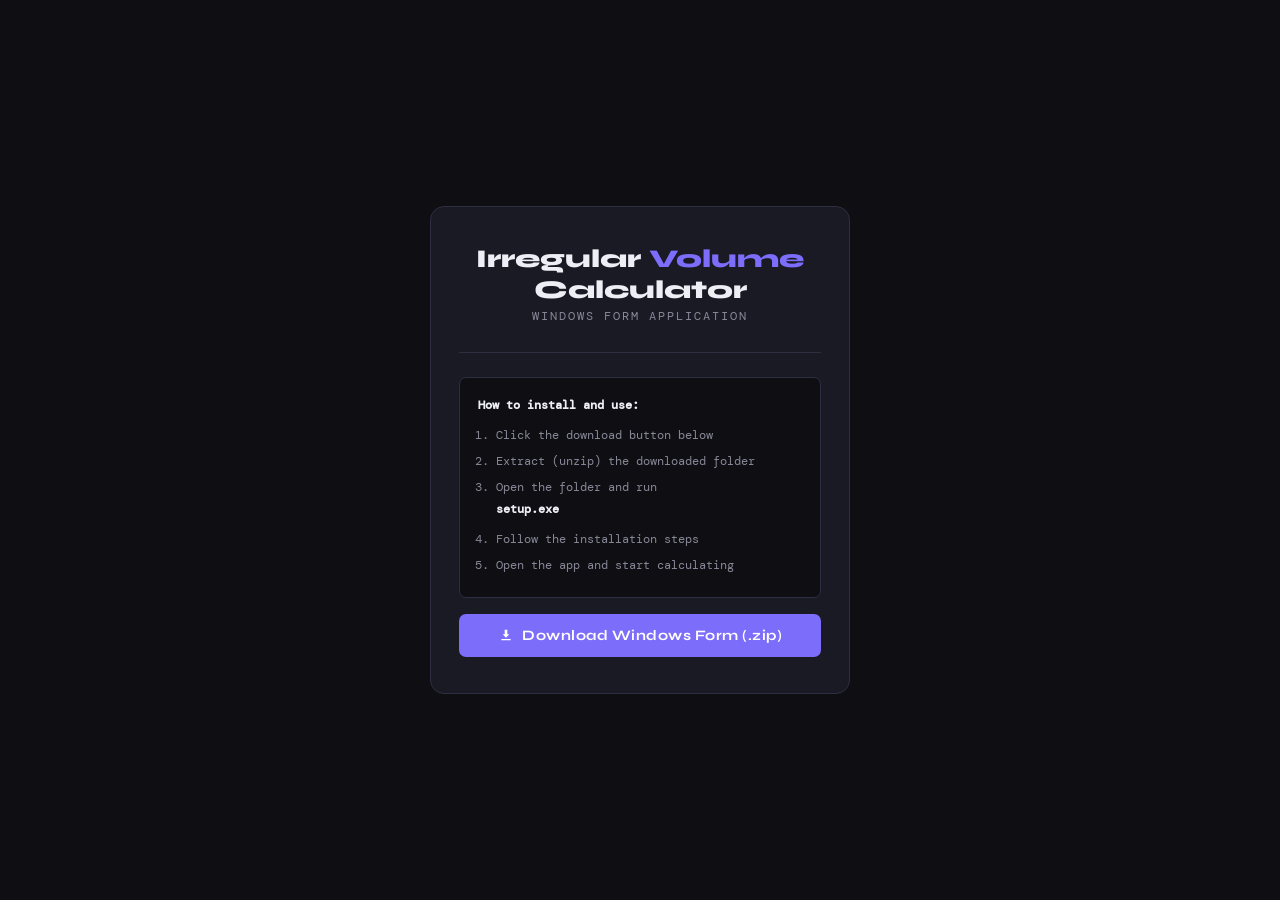
<file: index.html>
<!DOCTYPE html>
<html lang="en">
<head>
<meta charset="UTF-8">
<meta name="viewport" content="width=device-width, initial-scale=1.0">
<title>Irregular Volume Calculator</title>
<link href="https://fonts.googleapis.com/css2?family=Syne:wght@700;800&family=DM+Mono:wght@400;500&display=swap" rel="stylesheet">
<style>
  *, *::before, *::after { box-sizing: border-box; margin: 0; padding: 0; }
  :root {
    --bg: #0f0f13; --card: #1a1a24; --border: #2e2e42;
    --accent: #7c6dfa; --accent2: #f06a6a; --text: #eeeef5; --muted: #888899;
  }
  body {
    background: var(--bg); color: var(--text); font-family: 'DM Mono', monospace;
    min-height: 100vh; display: flex; align-items: center; justify-content: center; padding: 40px 20px;
  }
  .card {
    background: var(--card); border: 1px solid var(--border); border-radius: 14px;
    padding: 36px 28px; width: 100%; max-width: 420px;
  }
  h1 {
    font-family: 'Syne', sans-serif; font-size: 1.6rem; font-weight: 800;
    text-align: center; margin-bottom: 4px;
  }
  h1 span { color: var(--accent); }
  .subtitle {
    color: var(--muted); font-size: 0.72rem; text-align: center;
    letter-spacing: 2px; text-transform: uppercase; margin-bottom: 28px;
  }
  .divider { border: none; border-top: 1px solid var(--border); margin: 24px 0; }
  .instructions {
    background: var(--bg); border: 1px solid var(--border); border-radius: 7px;
    padding: 16px 18px; margin-bottom: 16px; font-size: 0.76rem; line-height: 1.8; color: var(--muted);
  }
  .instructions strong { color: var(--text); display: block; margin-bottom: 8px; font-size: 0.78rem; }
  .instructions ol { padding-left: 18px; }
  .instructions li { margin-bottom: 4px; }
  .btn-download {
    display: flex; align-items: center; justify-content: center; gap: 8px; width: 100%;
    background: var(--accent); border: none; border-radius: 7px; color: #fff;
    font-family: 'Syne', sans-serif; font-weight: 700; font-size: 0.9rem;
    padding: 13px; cursor: pointer; text-decoration: none;
    transition: background 0.2s, transform 0.1s; letter-spacing: 0.5px;
  }
  .btn-download:hover { background: #6a5ce8; }
  .btn-download:active { transform: scale(0.98); }
  .btn-download svg { width: 16px; height: 16px; fill: currentColor; flex-shrink: 0; }
</style>
</head>
<body>

<div class="card">
  <h1>Irregular <span>Volume</span> Calculator</h1>
  <p class="subtitle">Windows Form Application</p>

  <hr class="divider">

  <div class="instructions">
    <strong>How to install and use:</strong>
    <ol>
      <li>Click the download button below</li>
      <li>Extract (unzip) the downloaded folder</li>
      <li>Open the folder and run <strong style="color:var(--text)">setup.exe</strong></li>
      <li>Follow the installation steps</li>
      <li>Open the app and start calculating</li>
    </ol>
  </div>

  <a class="btn-download" href="IrregCalculator_1.1.zip" download>
    <svg viewBox="0 0 24 24"><path d="M12 16l-5-5h3V4h4v7h3l-5 5zm-7 4h14v-2H5v2z"/></svg>
    Download Windows Form (.zip)
  </a>
</div>

</body>
</html>
</file>
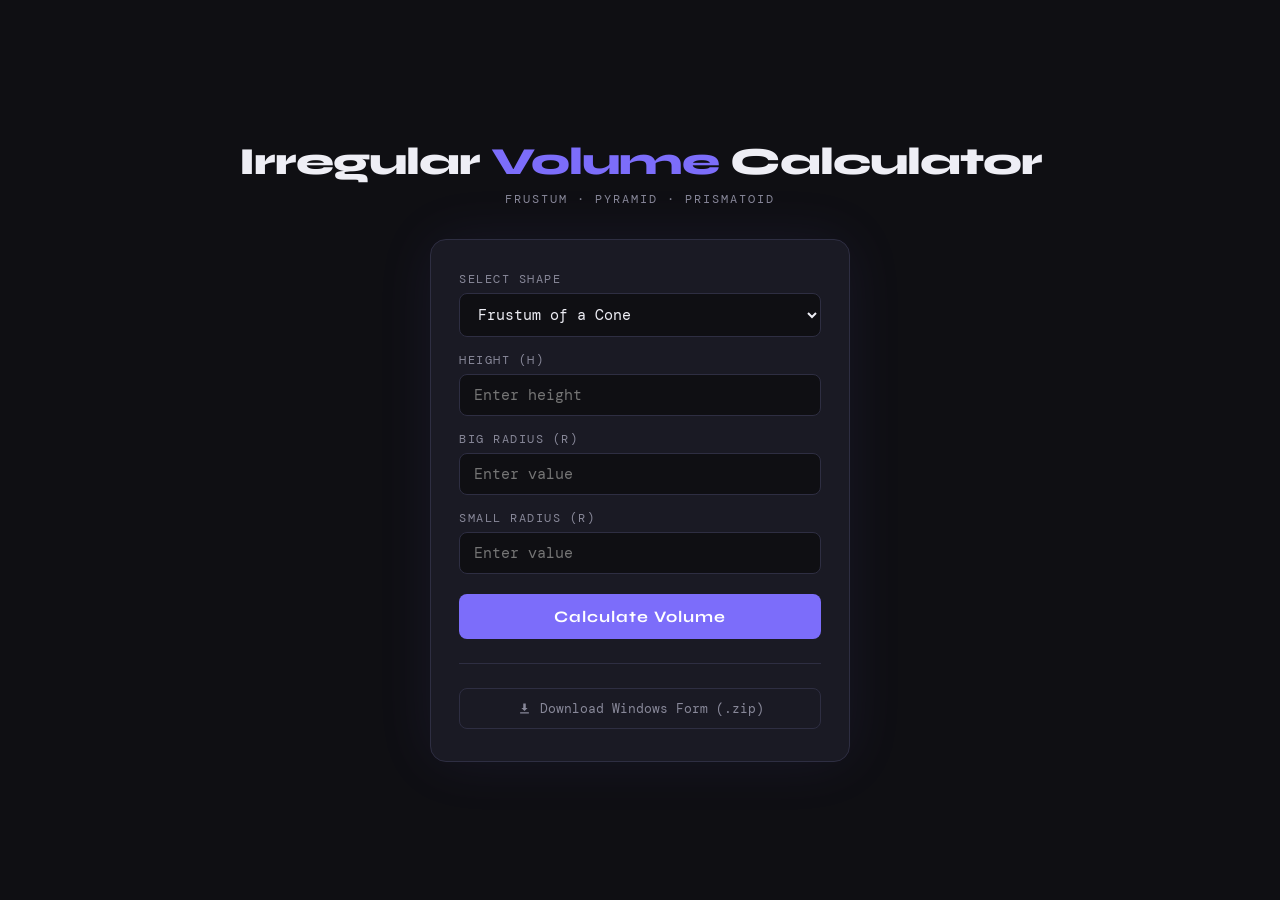
<file: IrregularVolumeCalculator.html>
<!DOCTYPE html>
<html lang="en">
<head>
<meta charset="UTF-8">
<meta name="viewport" content="width=device-width, initial-scale=1.0">
<title>Irregular Volume Calculator</title>
<link href="https://fonts.googleapis.com/css2?family=Syne:wght@700;800&family=DM+Mono:wght@400;500&display=swap" rel="stylesheet">
<style>
  *, *::before, *::after { box-sizing: border-box; margin: 0; padding: 0; }

  :root {
    --bg: #0f0f13;
    --card: #1a1a24;
    --border: #2e2e42;
    --accent: #7c6dfa;
    --accent2: #f06a6a;
    --text: #eeeef5;
    --muted: #888899;
  }

  body {
    background: var(--bg);
    color: var(--text);
    font-family: 'DM Mono', monospace;
    min-height: 100vh;
    display: flex;
    flex-direction: column;
    align-items: center;
    justify-content: center;
    padding: 30px 16px;
  }

  h1 {
    font-family: 'Syne', sans-serif;
    font-size: clamp(1.6rem, 5vw, 2.4rem);
    font-weight: 800;
    letter-spacing: -1px;
    text-align: center;
    margin-bottom: 6px;
  }

  h1 span { color: var(--accent); }

  .subtitle {
    color: var(--muted);
    font-size: 0.78rem;
    text-align: center;
    margin-bottom: 32px;
    letter-spacing: 2px;
    text-transform: uppercase;
  }

  .card {
    background: var(--card);
    border: 1px solid var(--border);
    border-radius: 16px;
    padding: 32px 28px;
    width: 100%;
    max-width: 420px;
    box-shadow: 0 0 60px rgba(124,109,250,0.08);
  }

  label {
    display: block;
    font-size: 0.72rem;
    color: var(--muted);
    text-transform: uppercase;
    letter-spacing: 1.5px;
    margin-bottom: 6px;
  }

  select, input {
    width: 100%;
    background: var(--bg);
    border: 1px solid var(--border);
    border-radius: 8px;
    color: var(--text);
    font-family: 'DM Mono', monospace;
    font-size: 0.92rem;
    padding: 10px 14px;
    margin-bottom: 16px;
    outline: none;
    transition: border-color 0.2s;
  }

  select:focus, input:focus { border-color: var(--accent); }

  .field { transition: opacity 0.3s; }
  .field.hidden { display: none; }

  .btn-calc {
    width: 100%;
    background: var(--accent);
    color: #fff;
    font-family: 'Syne', sans-serif;
    font-size: 1rem;
    font-weight: 700;
    border: none;
    border-radius: 8px;
    padding: 13px;
    cursor: pointer;
    letter-spacing: 1px;
    transition: background 0.2s, transform 0.1s;
    margin-top: 4px;
  }

  .btn-calc:hover { background: #6a5ce8; }
  .btn-calc:active { transform: scale(0.98); }

  .result {
    margin-top: 20px;
    background: var(--bg);
    border: 1px solid var(--accent);
    border-radius: 8px;
    padding: 14px 18px;
    text-align: center;
    font-size: 1.1rem;
    color: var(--accent);
    font-family: 'Syne', sans-serif;
    font-weight: 700;
    display: none;
  }

  .formula {
    font-size: 0.68rem;
    color: var(--muted);
    text-align: center;
    margin-top: 10px;
    letter-spacing: 0.5px;
  }

  .divider {
    border: none;
    border-top: 1px solid var(--border);
    margin: 24px 0;
  }

  .btn-download {
    display: flex;
    align-items: center;
    justify-content: center;
    gap: 8px;
    width: 100%;
    background: transparent;
    border: 1px solid var(--border);
    border-radius: 8px;
    color: var(--muted);
    font-family: 'DM Mono', monospace;
    font-size: 0.8rem;
    padding: 11px;
    cursor: pointer;
    text-decoration: none;
    transition: border-color 0.2s, color 0.2s;
  }

  .btn-download:hover { border-color: var(--accent2); color: var(--accent2); }
  .btn-download svg { width: 15px; height: 15px; fill: currentColor; }
</style>
</head>
<body>

<h1>Irregular <span>Volume</span> Calculator</h1>
<p class="subtitle">Frustum · Pyramid · Prismatoid</p>

<div class="card">

  <label>Select Shape</label>
  <select id="cboShape" onchange="updateFields()">
    <option value="0">Frustum of a Cone</option>
    <option value="1">Frustum of a Pyramid</option>
    <option value="2">Prismatoid</option>
  </select>

  <label>Height (h)</label>
  <input type="number" id="txt1" placeholder="Enter height">

  <div class="field" id="field2">
    <label id="lbl2">Big Radius (R)</label>
    <input type="number" id="txt2" placeholder="Enter value">
  </div>

  <div class="field" id="field3">
    <label id="lbl3">Small Radius (r)</label>
    <input type="number" id="txt3" placeholder="Enter value">
  </div>

  <div class="field hidden" id="field4">
    <label>Middle Area (Am)</label>
    <input type="number" id="txt4" placeholder="Enter middle area">
  </div>

  <button class="btn-calc" onclick="calculate()">Calculate Volume</button>

  <div class="result" id="result">—</div>
  <div class="formula" id="formula"></div>

  <hr class="divider">

  <!-- Replace href below with your actual file download link -->
  <a class="btn-download" href="IrregCalculator-App.zip" download>
    <svg viewBox="0 0 24 24"><path d="M12 16l-5-5h3V4h4v7h3l-5 5zm-7 4h14v-2H5v2z"/></svg>
    Download Windows Form (.zip)
  </a>

</div>

<script>
  const formulas = [
    "V = (1/3) × π × h × (R² + R·r + r²)",
    "V = (h/3) × (A1 + A2 + √(A1×A2))",
    "V = (h/6) × (A1 + A2 + 4×Am)"
  ];

  function updateFields() {
    const i = +document.getElementById("cboShape").value;
    document.getElementById("lbl2").textContent = i === 0 ? "Big Radius (R)" : "Base Area 1 (A1)";
    document.getElementById("lbl3").textContent = i === 0 ? "Small Radius (r)" : "Base Area 2 (A2)";
    document.getElementById("field4").classList.toggle("hidden", i !== 2);
    document.getElementById("result").style.display = "none";
    document.getElementById("formula").textContent = "";
    document.querySelectorAll("input").forEach(t => t.value = "");
  }

  function calculate() {
    const i = +document.getElementById("cboShape").value;
    const h = +document.getElementById("txt1").value;
    const x = +document.getElementById("txt2").value;
    const y = +document.getElementById("txt3").value;
    let volume = 0;

    if (i === 0) volume = (1/3) * Math.PI * h * (x**2 + x*y + y**2);
    if (i === 1) volume = (h/3) * (x + y + Math.sqrt(x * y));
    if (i === 2) { const am = +document.getElementById("txt4").value; volume = (h/6) * (x + y + 4*am); }

    const res = document.getElementById("result");
    res.style.display = "block";
    res.textContent = "Volume = " + volume.toFixed(4);
    document.getElementById("formula").textContent = formulas[i];
  }
</script>

</body>
</html>
</file>
